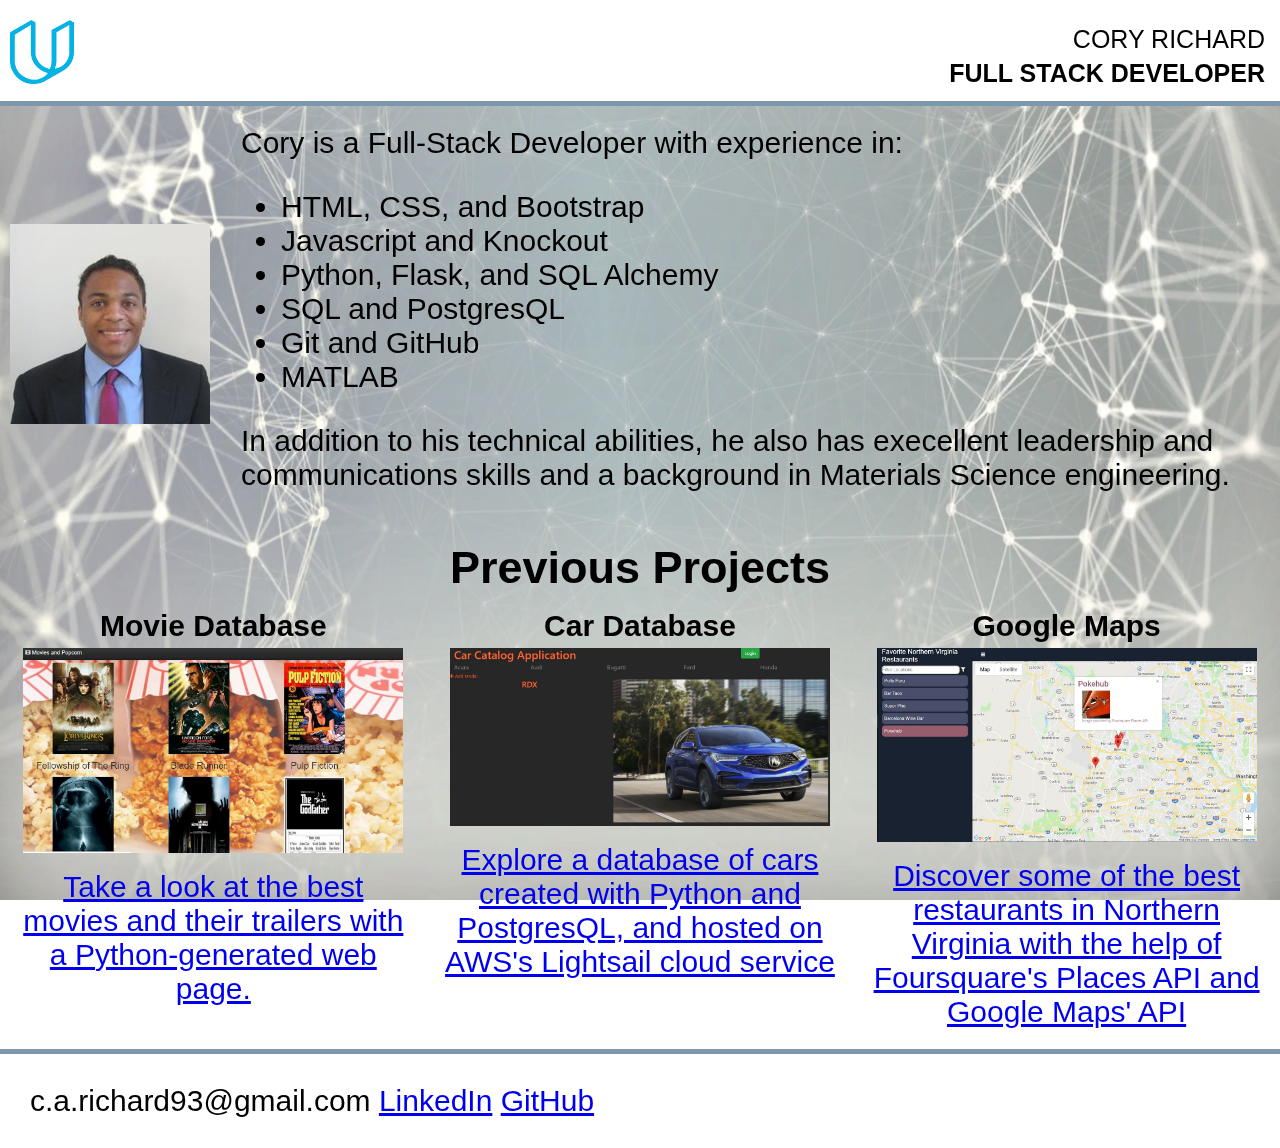
<file: index.html>
<!doctype html>
<html lang="en">
  <head>
    <meta charset="utf-8">
    <meta name="viewport" content="width=device-width,initial-scale=1">
    <title>Cory Richard</title>
    <link href="css/style.css" rel="stylesheet">
    <link rel="stylesheet" href="https://use.fontawesome.com/releases/v5.0.13/css/all.css"
    integrity="sha384-DNOHZ68U8hZfKXOrtjWvjxusGo9WQnrNx2sqG0tfsghAvtVlRW3tvkXWZh58N9jp" crossorigin="anonymous">
  </head>
  
  <body>
    <div class="background-img-container">
      <img class="background-img" src="img/business-background.png" alt="background image">
    </div>
    <header>
      <div class="logo-img-container">
        <img class="logo-img" src="img/udacity_logo.png" alt="Udacity logo image">
      </div>
      <div class="heading-container">
        <h1 class="name">
          Cory Richard
        </h1>
        <h3 class="alias">
          Full Stack Developer
        </h3>
      </div>
    </header>

    <section class="profile">
      <img class="profile-img" src="img/profile_pic.jpg" alt="profile picture">
      <div class="bio">
        <span>Cory is a Full-Stack Developer with experience in:</span>
        <ul>
          <li>HTML, CSS, and Bootstrap</li>
          <li>Javascript and Knockout</li>
          <li>Python, Flask, and SQL Alchemy</li>
          <li>SQL and PostgresQL
          <li>Git and GitHub</li>
          <li>MATLAB</li>
        </ul>
        <span>
        In addition to his technical abilities, he also has execellent leadership and communications skills and a background in Materials Science engineering.
      </span>
        <!--
        -communication and leadership skills from years of experience as a Project Manager at Fannie Mae, problem solving and
        critical thinking skills developed as an engineering Undergraduate from various
        internships and research experience at the University of Illinois at
        Urbana-Champaign, and development skills in HTML, CSS, Python, SQL and
        JavaScript gained from Udacity's Full Stack Nanodegree. -->
      </p>
    </section>

    <section class="projects">
      <h2 class="projects-title">
        Previous Projects
      </h2>
      <article class="project1 project">
        <h4 class="project-1-text project-title">
          Car Database
        </h4>
        <div class="project-1-img-container project-img-container">
          <img  class="project-1-img project-img" src="img/car_catalog.JPG" alt="project 1 image">
        </div>
        <a class="project-1-link project-link" 
        href="http://cory.linuxserver.34.232.193.51.xip.io" target="_blank">Explore a database of cars created with Python and PostgresQL, and hosted on AWS's Lightsail cloud service</a>
      </article>

      <article class="project2 project">
        <h4 class="project-2-text project-title">
          Google Maps
        </h4>
        <div class="project-2-img-container project-img-container">
          <img  class="project-2-img project-img" src="img/google_maps.JPG" alt="project 2 image">
        </div>
        <a class="project-2-link project-link" 
        href="https://crichard93.github.io/google-maps-project/" target="_blank">Discover some of the best restaurants in Northern Virginia with the help of Foursquare's Places API and Google Maps' API</a>
      </article>

      <article class="project3 project">
        <h4 class="project-3-text project-title">
          Movie Database
        </h4>
        <div class="project-3-img-container project-img-container">
          <img class="project-3-img project-img" src="img/movies_and_popcorn.JPG" alt="project 3 image">
        </div>
        <a class="project-3-link project-link" 
        href="https://crichard93.github.io/Movie-Website/" target="_blank">Take a look at the best movies and their trailers with a Python-generated web page.</a>
      </article>
    </section>

    <footer>
      <span class="email">
        <i class="fas fa-envelope-square"></i>
        c.a.richard93@gmail.com
      </span>
      <i class="fab fa-linkedin"></i>
      <a class="linkedin" href="https://www.linkedin.com/in/cory-richard-3b831671" target="_blank">LinkedIn</a>
      <i class="fab fa-github"></i>
      <a class="github" href="https://github.com/crichard93" target="_blank">GitHub</a>
    </footer>
  </body>
</html>
</file>
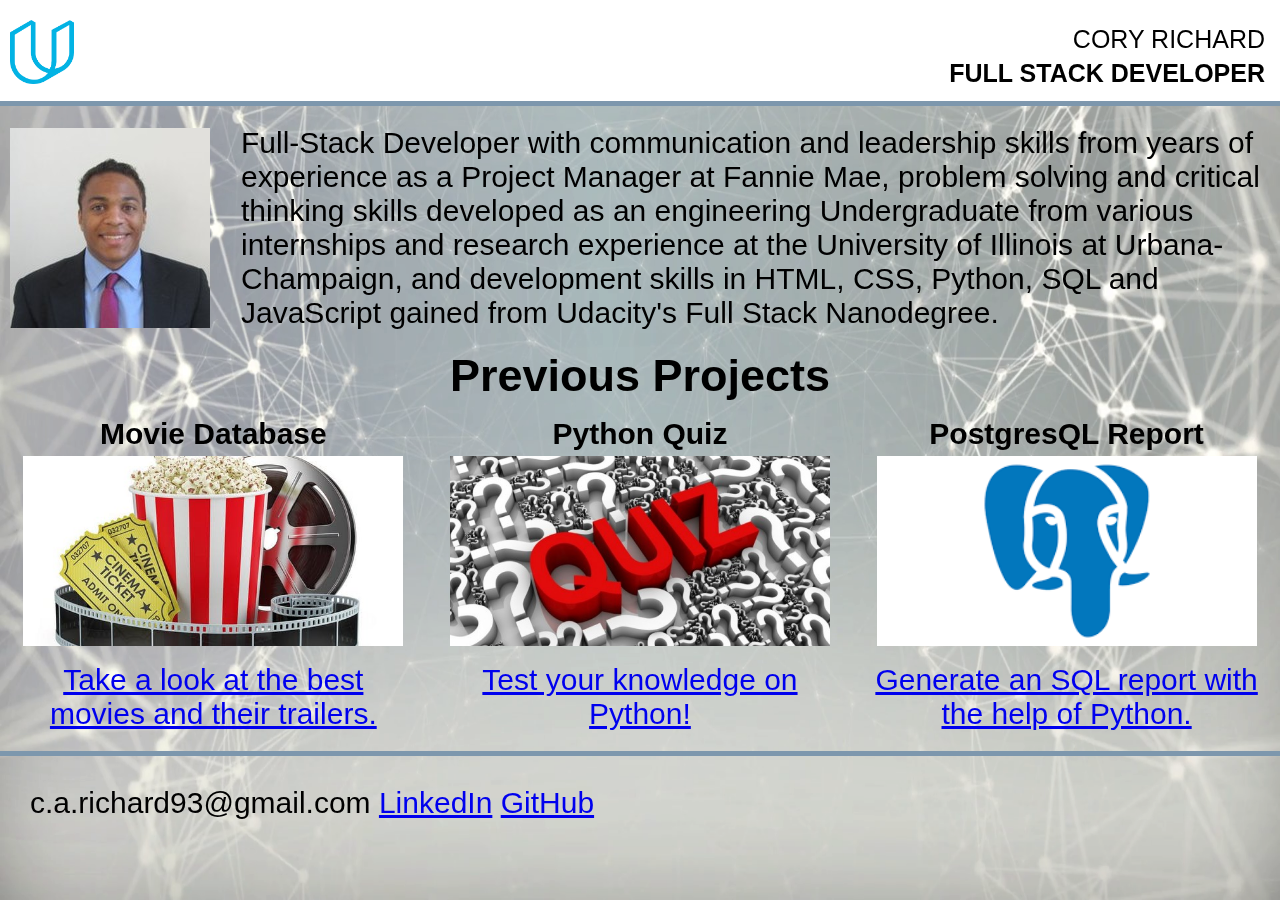
<file: portfolio.html>
<!doctype html>
<html lang="en">
  <head>
    <meta charset="utf-8">
    <meta name="viewport" content="width=device-width,initial-scale=1">
    <title>Cory Richard</title>
    <link href="css/style.css" rel="stylesheet">
    <link rel="stylesheet" href="https://use.fontawesome.com/releases/v5.0.13/css/all.css"
    integrity="sha384-DNOHZ68U8hZfKXOrtjWvjxusGo9WQnrNx2sqG0tfsghAvtVlRW3tvkXWZh58N9jp" crossorigin="anonymous">
  </head>
  
  <body>
    <div class="background-img-container">
      <img class="background-img" src="img/business-background.png" alt="background image">
    </div>
    <header>
      <div class="logo-img-container">
        <img class="logo-img" src="img/udacity_logo.png" alt="Udacity logo image">
      </div>
      <div class="heading-container">
        <h1 class="name">
          Cory Richard
        </h1>
        <h3 class="alias">
          Full Stack Developer
        </h3>
      </div>
    </header>

    <section class="profile">
      <img class="profile-img" src="img/profile_pic.jpg" alt="profile picture">
      <p class="bio">
        Full-Stack Developer with communication and leadership skills from years of experience as a Project Manager at Fannie Mae, problem solving and
        critical thinking skills developed as an engineering Undergraduate from various
        internships and research experience at the University of Illinois at
        Urbana-Champaign, and development skills in HTML, CSS, Python, SQL and
        JavaScript gained from Udacity's Full Stack Nanodegree. 
      </p>
    </section>

    <section class="projects">
      <h2 class="projects-title">
        Previous Projects
      </h2>
      <article class="project1 project">
        <h4 class="project-1-text project-title">
          Python Quiz
        </h4>
        <div class="project-1-img-container project-img-container">
          <img  class="project-1-img project-img" src="img/quiz.jpg" alt="project 1 image">
        </div>
        <a class="project-1-link project-link" 
        href="https://github.com/crichard93/python-quiz.git" target="_blank">Test your knowledge on Python! </a>
      </article>

      <article class="project2 project">
        <h4 class="project-2-text project-title">
          PostgresQL Report
        </h4>
        <div class="project-2-img-container project-img-container">
          <img  class="project-2-img project-img" src="img/psql.png" alt="project 2 image">
        </div>
        <a class="project-2-link project-link" 
        href="https://github.com/crichard93/PostgresQL-Logs-Analysis" target="_blank">Generate an SQL report with the help of Python.</a>
      </article>

      <article class="project3 project">
        <h4 class="project-3-text project-title">
          Movie Database
        </h4>
        <div class="project-3-img-container project-img-container">
          <img class="project-3-img project-img" src="img/movie.jpg" alt="project 3 image">
        </div>
        <a class="project-3-link project-link" 
        href="https://github.com/crichard93/Movie-Website" target="_blank">Take a look at the best movies and their trailers.</a>
      </article>
    </section>

    <footer>
      <span class="email">
        <i class="fas fa-envelope-square"></i>
        c.a.richard93@gmail.com
      </span>
      <i class="fab fa-linkedin"></i>
      <a class="linkedin" href="https://www.linkedin.com/in/cory-richard-3b831671" target="_blank">LinkedIn</a>
      <i class="fab fa-github"></i>
      <a class="github" href="https://github.com/crichard93" target="_blank">GitHub</a>
    </footer>
  </body>
</html>
</file>
<file: css/style.css>
body,
html {
    font-family: Arial, Verdana, Sans-serif, Serif;
    font-size: 20px;
    margin: 0px;
    padding: 0px;
    max-width: 100%;
}

header {
    border-bottom: 5px solid #7d97ad;
    margin-bottom: 5px;
    background-color: white;
    min-width: 100%;
}

.background-img-container {
    z-index: -1;
    position: fixed;
    left: 0;
    top: 0;
    opacity: 0.8;
    filter: alpha(opacity=80);
    height: 100%;
    width: 100%;
}

.background-img {
    width: 100%;
    height: 100%;
}

.name {
    padding: 0px;
    margin: 0px;
    font-weight: normal;
}

.heading-container {
    margin-right: 20px;
    margin-bottom: 10px;
    margin-top: 10px;
    text-transform: uppercase;
}

.profile-img {
    display: block;
}

.project-img {
    width: 100%;
}

.project-link {
    display: block;
}

footer {
    border-top: 5px solid #7d97ad;
    width: 100%;
    padding: 1em;
    margin-top: 5px;

}

@media screen and (max-width: 767px) {

    .name,
    .alias {
        font-size: 15px;
        margin: 0px;
    }

    header {
        display: flex;
        justify-content:space-between;
        width: 100%;
        height: 20%;
        order: 0;
    }
    .logo-img{
        object-fit: contain;
        max-width: 100%
    }

    .logo-img-container{
        max-width: 5%;
        order: 1;
        margin: 20px 0 10px 10px;
    }

    .heading-container {
        max-width:50%;
        order:2;
        text-align: right;
        margin: 5px 10px;
    }

    body {
        display: flex;
        flex-wrap: wrap;
        max-width: 100%;
    }

    .profile {
        width: 100%;
        order: 1;
        margin: 10px;
    }

    .bio {
        margin: 0;
        padding: 5px;
    }

    .profile-img {
        margin: 10px auto;
        max-width: 25%;
        align-items: center;
    }

    .projects {
        width: 100%;
        order: 2;
        display: flex;
        flex-wrap: wrap;
    }

    .projects-title {
        text-align: center;
        display: block;
        margin: 0 auto 10px auto;
    }

    .project-title {
        margin: 0px auto 0px auto;
    }

    .project {
        display: block;
        width: 75%;
        margin-left: auto;
        margin-right: auto;
        text-align: center;
    }

    .project-img-container {
        width: 100%;
        margin: auto;
    }

    .project-link {
        padding: 10px;
    }

    footer {
        width: 100%;
        order: 3;
        font-size: 15px;
    }


}

@media screen and (min-width: 768px) {

    .name,
    .alias {
        font-size: 25px;
        margin: 5px;
    }

    header {
        display: flex;
        justify-content:space-between;
        width: 100%;
        height: 20%;
        order: 0;
    }

    .logo-img{
        object-fit: contain;
        max-width: 100%
    }

    .logo-img-container{
        max-width: 5%;
        order: 1;
        margin: 30px 0 10px 10px;
    }

    .heading-container {
        max-width: 50%;
        order: 2;
        text-align: right;
        margin: 20px 10px 0 0;
    }

    body {
        display: flex;
        flex-wrap: wrap;
        max-width: 100%;
        font-size: 30px;
    }

    .profile {
        width: 100%;
        order: 1;
        display: flex;
        justify-content: space-between;
    }

    .bio {
        max-width: 80%;
        padding: 5px;
        margin: 10px;
    }

    .profile-img {
        margin: 10px;
        max-width: 100%;
        height: auto;
        object-fit: contain;
    }

    .projects {
        width: 100%;
        order: 2;
        display: flex;
        flex-wrap: wrap;
    }

    .projects-title {
        width: 100%;
        margin: 5px auto 5px auto;
        text-align: center;
    }

    .project-link {
        padding: 10px;
    }

    footer {
        width: 100%;
        order: 3;
    }

    .project-title {
        margin: 5px auto 5px auto;
    }

    .project3{
        order: 0;
        width: 100%;
        text-align: center;
        margin: auto;
    }

    .project-3-img {
        width: 75%;
        margin: auto;
    }

    .project-1-img, .project-2-img {
        margin-left: auto;
        margin-right: auto;
    }

    .project1, .project2 {
        order: 1;
        width: 45%;
        height: auto;
        margin: 0 auto 0 auto;
        text-align: center;
    }



}

@media screen and (min-width: 992px) {

    .name, 
    .alias {
        font-size: 25px;
        margin: 5px;
    }

    header {
        display: flex;
        justify-content:space-between;
        width: 100%;
        height: 20%;
        order: 0;
    }

    .logo-img{
        object-fit: contain;
        max-width: 100%
    }

    .logo-img-container{
        max-width: 5%;
        order: 1;
        margin: 20px 0 10px 10px;
    }

    .heading-container {
        max-width: 50%;
        order: 2;
        text-align: right;
        margin: 20px 10px 0 0;
    }

    body {
        display: flex;
        flex-wrap: wrap;
        max-width: 100%;
        font-size: 30px;
    }

    .profile {
        width: 100%;
        order: 1;
        display: flex;
        justify-content: space-between;
    }

    .bio {
        max-width: 80%;
        padding: 5px;
        margin: 10px;
    }

    .profile-img {
        margin: 10px;
        max-width: 100%;
        height: auto;
        object-fit: contain;
    }

    .projects {
        width: 100%;
        order: 2;
        display: flex;
        flex-wrap: wrap;
    }

    .projects-title {
        width: 100%;
        margin: 5px auto 5px auto;
        text-align: center;
    }

    .project-img {
        width: 90%;
        margin: 0 auto;
    }

    .project-link {
        padding: 10px;
    }

    .project-title {
        margin: 5px auto;
    }

    .project {
        width: 33%;
        margin: 5px auto;
    }

    footer {
            width: 100%;
            order: 3;
        }
}
</file>
